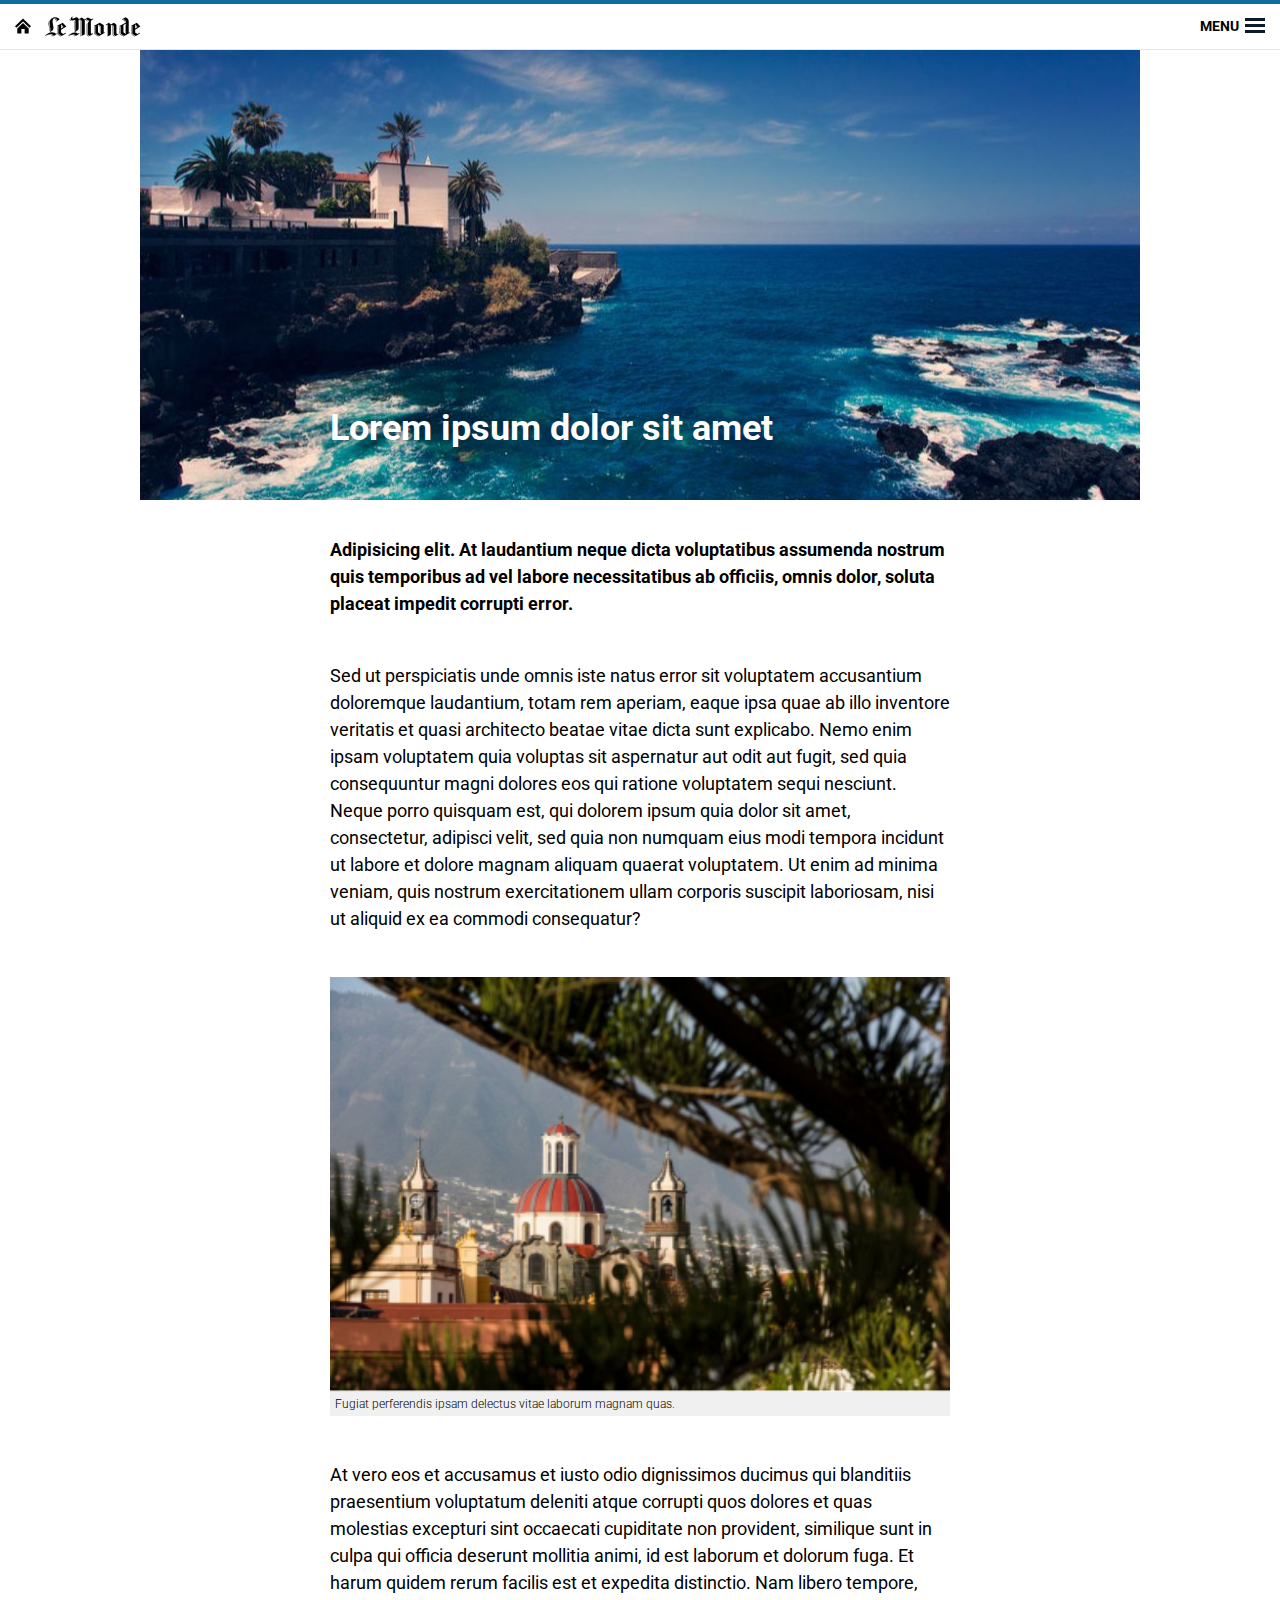
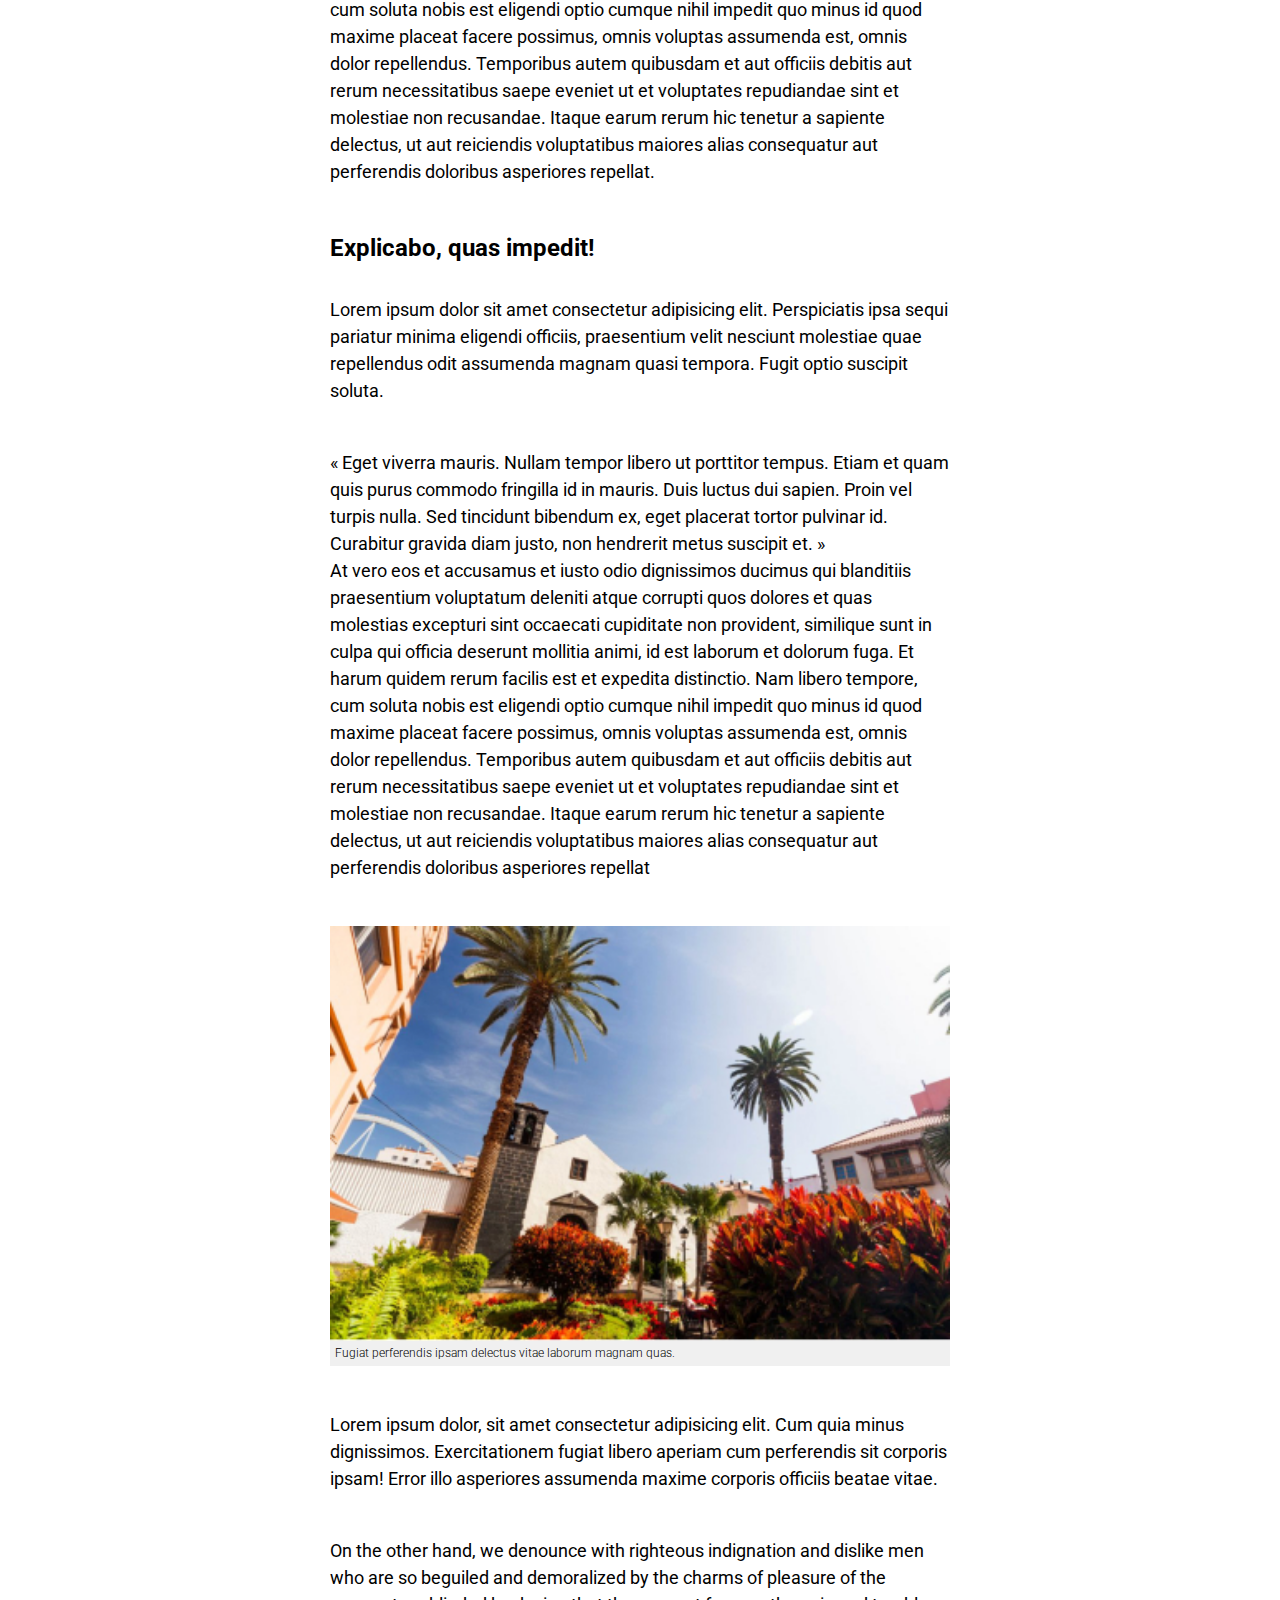
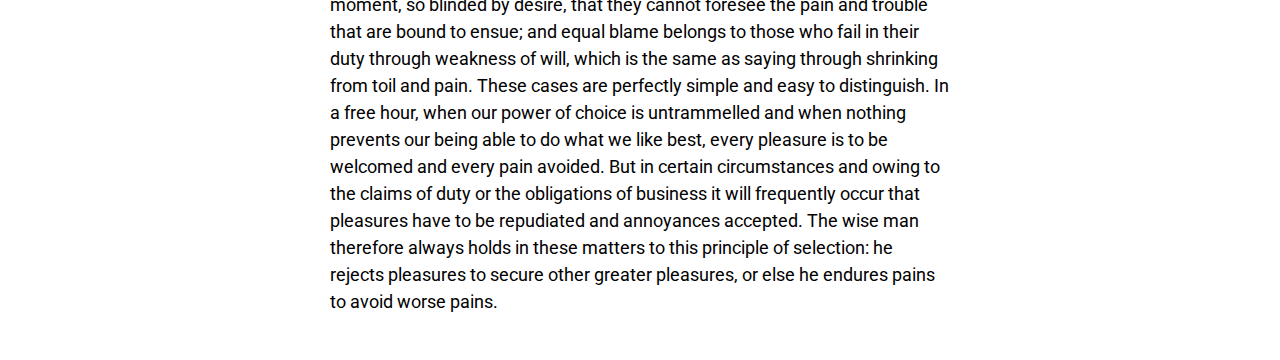
<file: v1/index.html>
<!DOCTYPE html>
<html lang="fr">
<head>
    <meta charset="UTF-8">
    <meta http-equiv="X-UA-Compatible" content="IE=edge">
    <meta name="viewport" content="width=device-width, initial-scale=1.0">
    <link rel="stylesheet" href="https://meyerweb.com/eric/tools/css/reset/reset.css">
    <link rel="stylesheet" href="styles/style.css">
    <title>Le Monde</title>
</head>
<body>
    <header class="main-header">
        <!-- Lien de retour vers le site lemonde donc a -->
        <a href="https://lemonde.fr/" class="header-home">
            <!-- En image pour avoir l'alt, le picto maison qui est plus de la décoration que du contenu est en css -->
            <img src="assets/lemonde.svg" alt="Le Monde">
        </a>
        <!-- Action qui reste sur la page = bouton -->
        <button class="menu-btn">
            Menu <span class="menu-icon"></span>
        </button>
        <nav class="main-menu">
            <!-- On peut mettre ou non le UL dans le nav, les deux sont justifiable -->
            <ul>
                <!-- Les texte sont formatés de manière normal, c'est dans le CSS qu'on les capitalizent -->
                <li><a href="#">Lorem ipsum</a></li>
                <li><a href="#">Pellentesque</a></li>
                <li><a href="#">Parturient</a></li>
                <li><a href="#">Paculis quis non ex</a></li>
            </ul>
        </nav>
    </header>
    <main>
        <figure id="accroche">
            <img src="assets/image-accroche-2.jpg">
        </figure>
        <div>
            <section>
                <h1>Lorem ipsum dolor sit amet</h1>
                <article>
                    <p class="marge">
                        <strong>
                            Adipisicing elit. At laudantium neque dicta voluptatibus assumenda nostrum quis temporibus ad vel labore
                            necessitatibus ab officiis, omnis dolor, soluta placeat impedit corrupti error.
                        </strong>
                    </p>
                    <p class="marge">
                        Sed ut perspiciatis unde omnis iste natus error sit voluptatem accusantium doloremque laudantium,
                        totam rem aperiam, eaque ipsa quae ab illo inventore veritatis et quasi architecto beatae vitae dicta sunt explicabo.
                        Nemo enim ipsam voluptatem quia voluptas sit aspernatur aut odit aut fugit,
                        sed quia consequuntur magni dolores eos qui ratione voluptatem sequi nesciunt. Neque porro quisquam est,
                        qui dolorem ipsum quia dolor sit amet, consectetur,
                        adipisci velit, sed quia non numquam eius modi tempora incidunt ut labore et dolore magnam aliquam quaerat voluptatem.
                        Ut enim ad minima veniam, quis nostrum exercitationem ullam corporis suscipit laboriosam,
                        nisi ut aliquid ex ea commodi consequatur?
                    </p>
                    <figure class="marge">
                        <img src="assets/image-corps-1.jpg">
                        <figcaption>Fugiat perferendis ipsam delectus vitae laborum magnam quas.</figcaption>
                    </figure>
                    <p class="marge">
                        At vero eos et accusamus et iusto odio dignissimos ducimus qui blanditiis praesentium voluptatum
                        deleniti atque corrupti quos dolores et quas molestias excepturi sint occaecati cupiditate non provident,
                        similique sunt in culpa qui officia deserunt mollitia animi, id est laborum et dolorum fuga.
                        Et harum quidem rerum facilis est et expedita distinctio. Nam libero tempore,
                        cum soluta nobis est eligendi optio cumque nihil impedit quo minus id quod maxime placeat facere possimus,
                        omnis voluptas assumenda est, omnis dolor repellendus.
                        Temporibus autem quibusdam et aut officiis debitis aut rerum necessitatibus saepe eveniet ut
                        et voluptates repudiandae sint et molestiae non recusandae. Itaque earum rerum hic tenetur a sapiente delectus,
                        ut aut reiciendis voluptatibus maiores alias consequatur aut perferendis doloribus asperiores repellat.
                    </p>
                </article>
            </section>
            <section>
                <h2>Explicabo, quas impedit!</h2>
                <article>
                    <p class="marge">
                        Lorem ipsum dolor sit amet consectetur adipisicing elit. Perspiciatis ipsa sequi pariatur minima eligendi officiis,
                        praesentium velit nesciunt molestiae quae repellendus odit assumenda magnam quasi tempora.
                        Fugit optio suscipit soluta.
                    </p>
                    <blockquote>
                        «&nbsp;Eget viverra mauris. Nullam tempor libero ut porttitor tempus. Etiam et quam quis purus commodo fringilla id in
                        mauris. Duis luctus dui sapien. Proin vel turpis nulla. Sed tincidunt bibendum ex, eget placerat tortor pulvinar id.
                        Curabitur gravida diam justo, non hendrerit metus suscipit et.&nbsp;»
                    </blockquote>
                    <p class="marge">
                        At vero eos et accusamus et iusto odio dignissimos ducimus qui blanditiis praesentium
                        voluptatum deleniti atque corrupti quos dolores et quas molestias excepturi sint occaecati cupiditate non provident,
                        similique sunt in culpa qui officia deserunt mollitia animi, id est laborum et dolorum fuga.
                        Et harum quidem rerum facilis est et expedita distinctio.
                        Nam libero tempore,
                        cum soluta nobis est eligendi optio cumque nihil impedit quo minus id quod maxime placeat facere possimus,
                        omnis voluptas assumenda est, omnis dolor repellendus.
                        Temporibus autem quibusdam et aut officiis debitis aut rerum necessitatibus saepe eveniet ut et voluptates repudiandae
                        sint et molestiae non recusandae. Itaque earum rerum hic tenetur a sapiente delectus,
                        ut aut reiciendis voluptatibus maiores alias consequatur aut perferendis doloribus asperiores repellat
                    </p>
                    <figure class="marge">
                        <img src="assets/image-corps-2.jpg">
                        <figcaption>Fugiat perferendis ipsam delectus vitae laborum magnam quas.</figcaption>
                    </figure>
                    <p class="marge">
                        Lorem ipsum dolor, sit amet consectetur adipisicing elit. Cum quia minus dignissimos.
                        Exercitationem fugiat libero aperiam cum perferendis sit corporis ipsam!
                        Error illo asperiores assumenda maxime corporis officiis beatae vitae.
                    </p>
                    <p class="marge">
                        On the other hand, we denounce with righteous indignation and dislike men who are so beguiled and demoralized
                        by the charms of pleasure of the moment, so blinded by desire,
                        that they cannot foresee the pain and trouble that are bound to ensue;
                        and equal blame belongs to those who fail in their duty through weakness of will, which is the same
                        as saying through shrinking from toil and pain. These cases are perfectly simple and easy to distinguish.
                        In a free hour, when our power of choice is untrammelled and when nothing prevents our being able to do what we like best,
                        every pleasure is to be welcomed and every pain avoided.
                        But in certain circumstances and owing to the claims of duty or the obligations of
                        business it will frequently occur that pleasures have to be repudiated and annoyances accepted.
                        The wise man therefore always holds in these matters to this principle of selection:
                        he rejects pleasures to secure other greater pleasures, or else he endures pains to avoid worse pains.
                    </p>
                </article>
            </section>
        </div>
    </main>
<script src="scripts/main.js"></script>
</body>
</html>
</file>
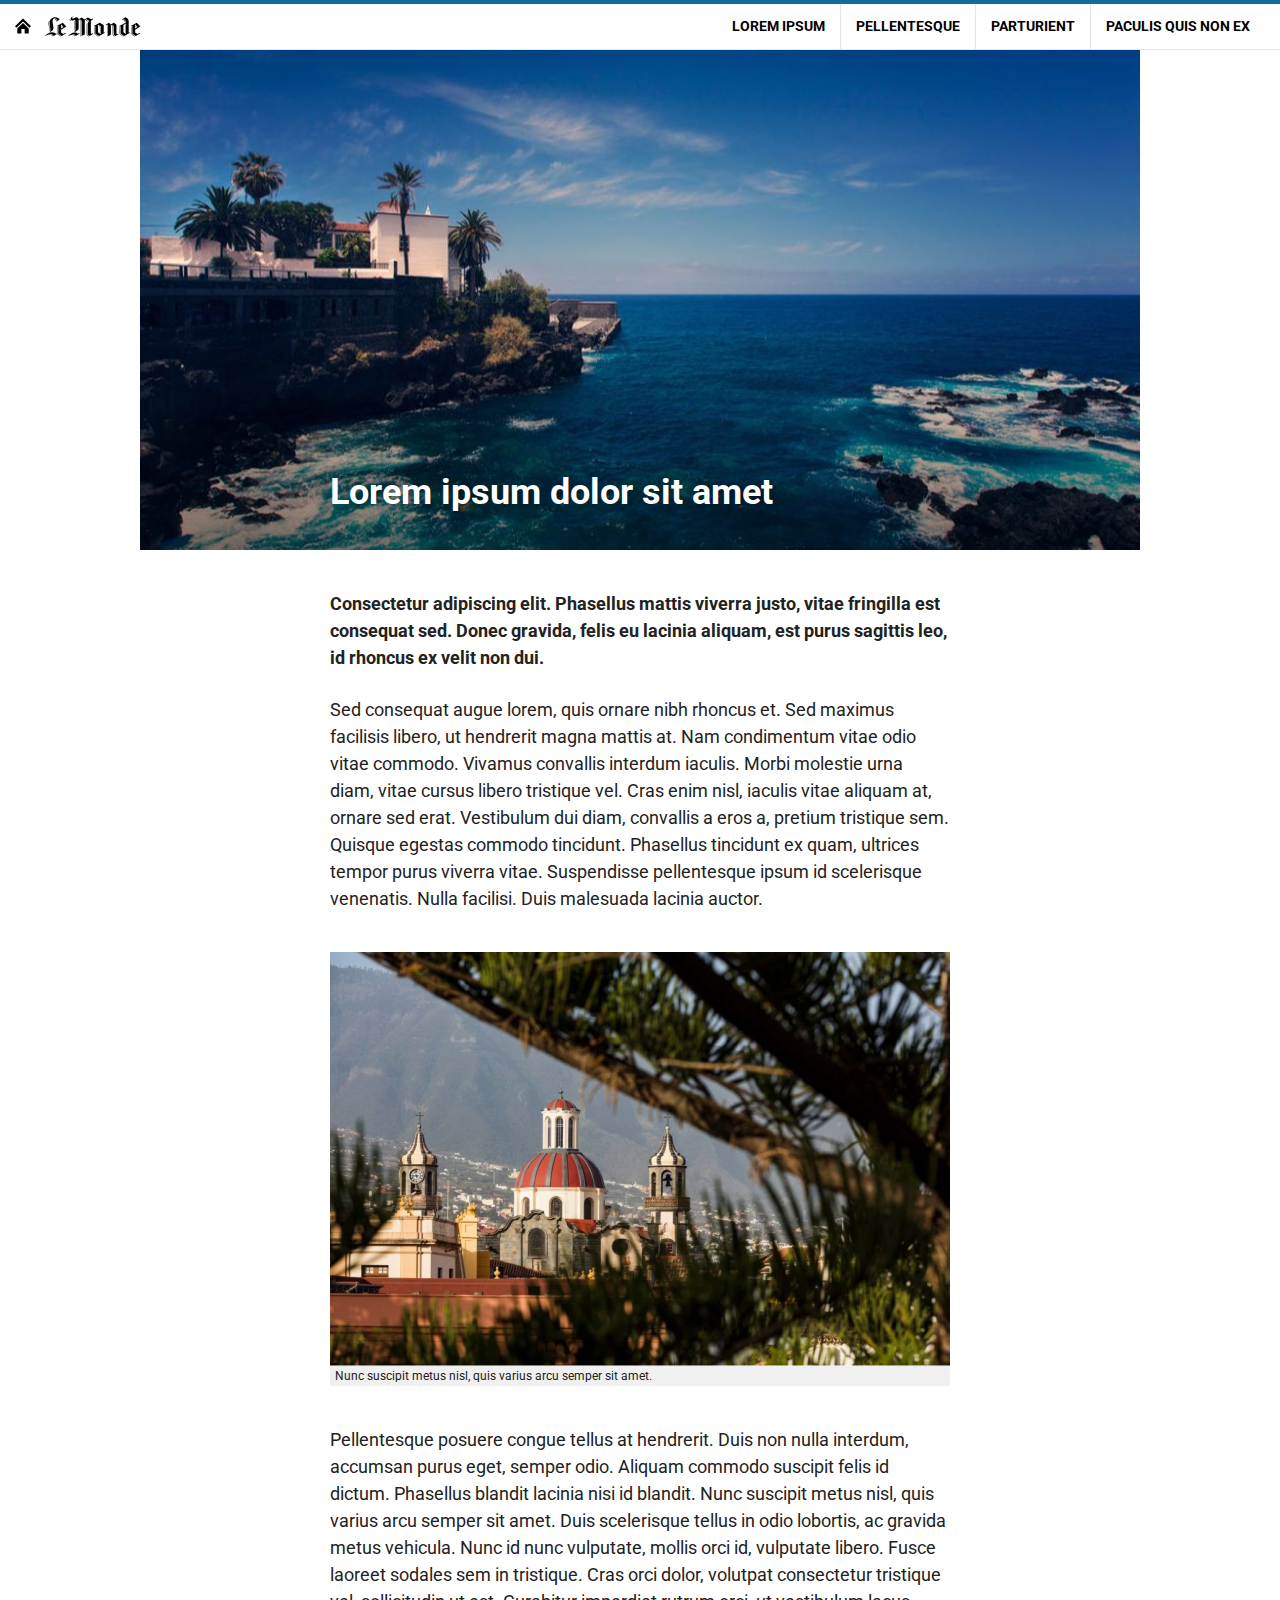
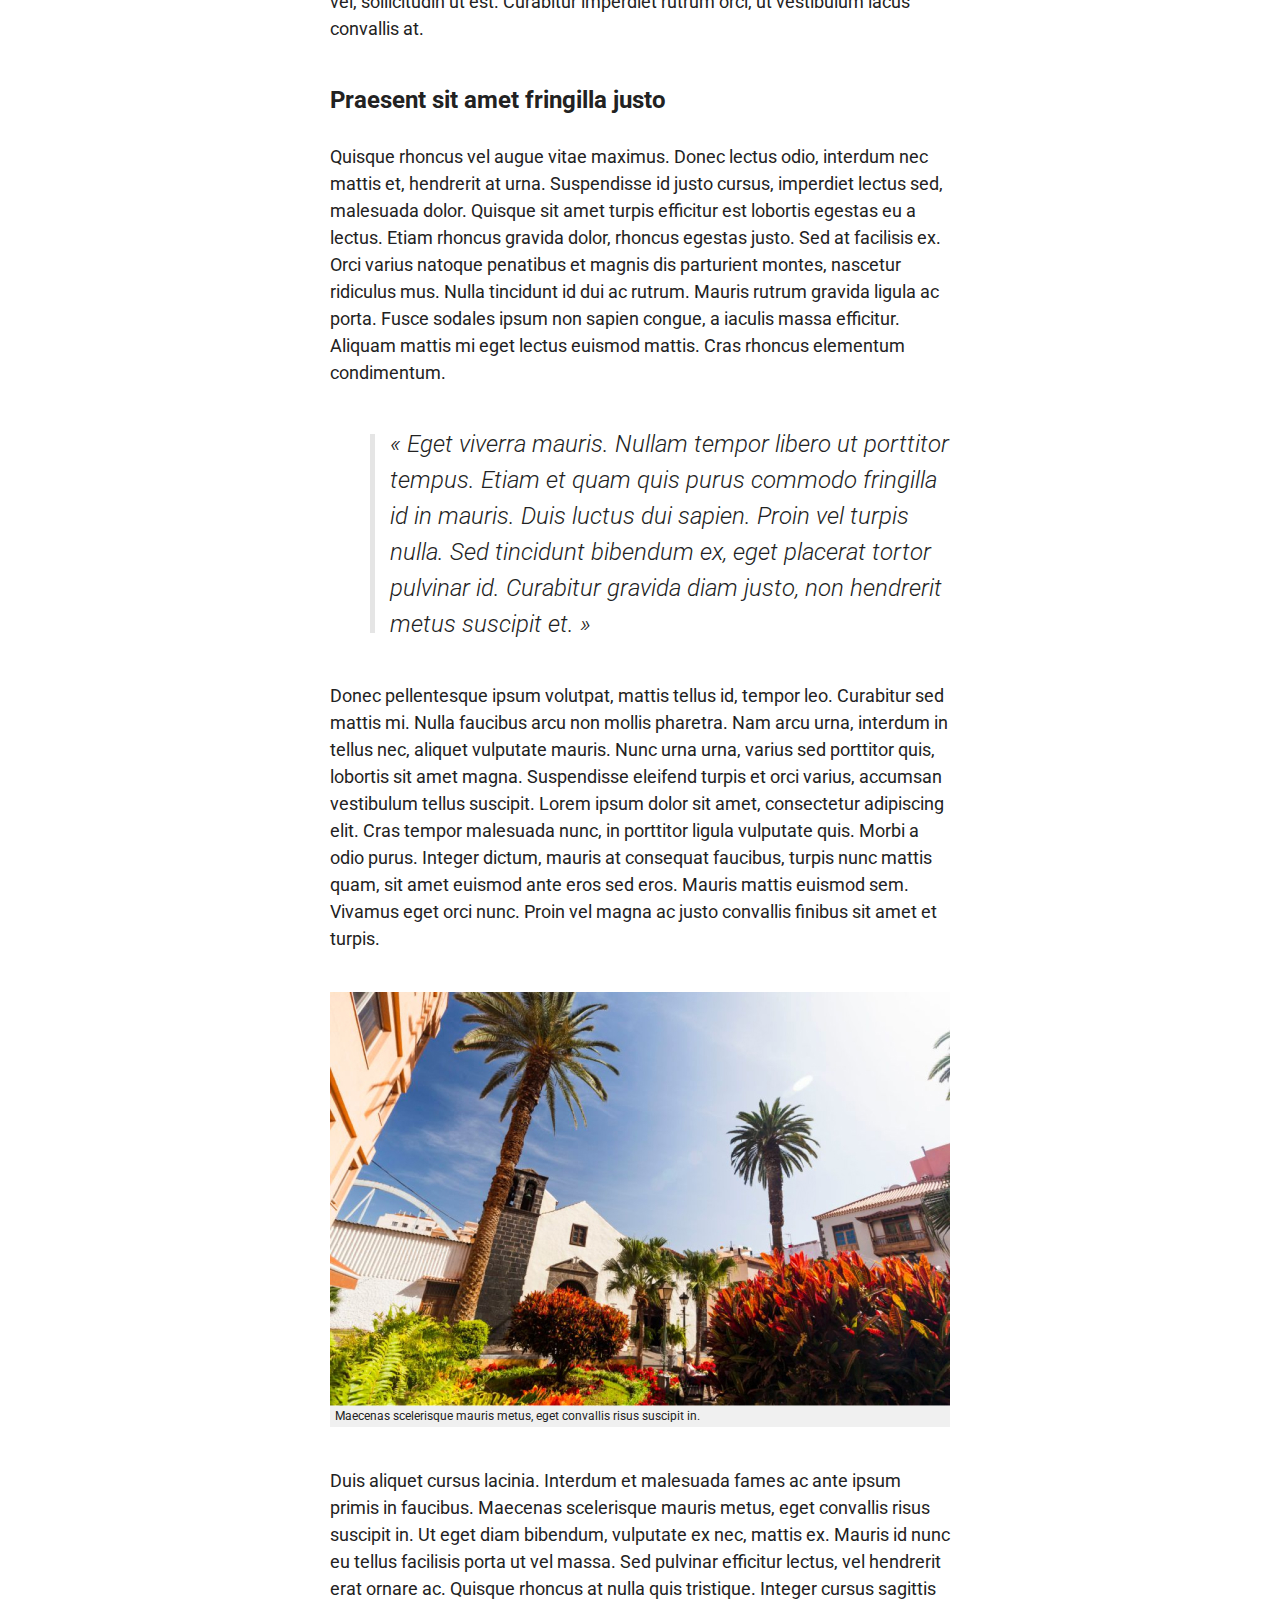
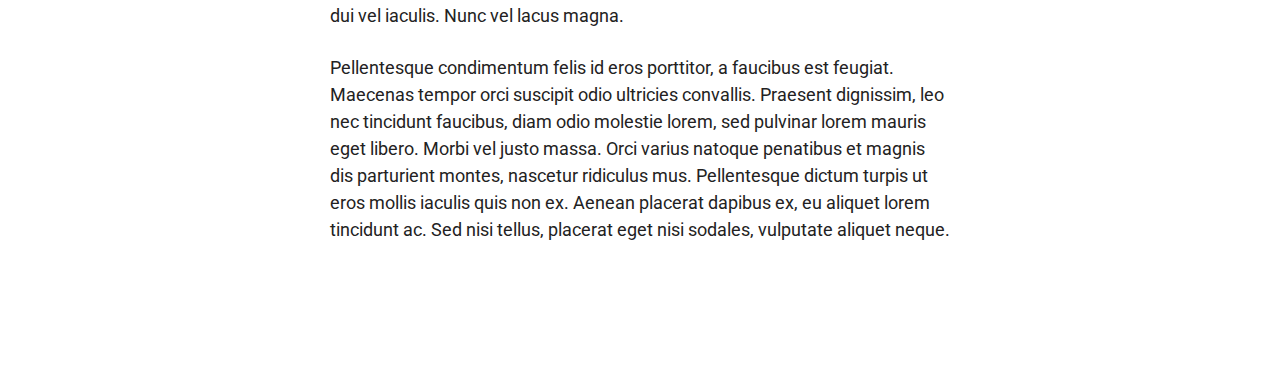
<file: v2_end/index.html>
<!DOCTYPE html>
<html lang="fr">
<head>
  <meta charset="UTF-8">
  <meta http-equiv="X-UA-Compatible" content="IE=edge">
  <meta name="viewport" content="width=device-width, initial-scale=1.0">
  <title>Lorem ipsum dolor sit amet</title>
  <link rel="preconnect" href="https://fonts.googleapis.com">
  <link rel="preconnect" href="https://fonts.gstatic.com" crossorigin>
  <link href="https://fonts.googleapis.com/css2?family=Roboto:ital,wght@0,400;0,700;1,300&display=swap" rel="stylesheet">
  <link rel="stylesheet" href="styles/main.css">
  <link rel="icon" type="image/png" sizes="16x16" href="images/log.png">
</head>
<body>
  <header class="main-header">
    <a href="https://lemonde.fr/" class="header-home">
      <!-- En image pour avoir l'alt mais le picto maison qui est plus de la décoration que du contenu est en css -->
      <img src="images/lemonde.svg" alt="Le Monde">
    </a>
    <!-- Action qui reste sur la page = bouton -->
    <button class="menu-btn">
      Menu <span class="menu-icon"></span>
    </button>
    <nav class="main-menu">
      <ul>
        <li><a href="#">Lorem ipsum</a></li>
        <li><a href="#">Pellentesque</a></li>
        <li><a href="#">Parturient</a></li>
        <li><a href="#">Paculis quis non ex</a></li>
      </ul>
    </nav>
  </header>

  <article>

    <!-- Les deux section de l'article qui ont des largeurs différentes, 1000px -->
    <section class="article-title">
      <h1>
        Lorem ipsum<span class="line-break-m"></span> dolor sit amet
      </h1>
      <picture>
        <!-- L'element picture permet de changer le format de l'image selon la largeur -->
        <source srcset="images/image-accroche-large.jpg" media="(min-width: 620px)">
        <source srcset="images/image-accroche-mobile.jpg 375w, images/image-accroche-mobile@2x.jpg 750w">
        <img src="images/image-accroche-large.jpg" alt="" /><!-- On donne l'image desktop pour les navigateurs qui ne comprennent pas picture a.k.a. IE -->
      </picture>
    </section>

    <!-- Les deux section de l'article qui ont des largeurs différentes, 620px -->
    <section class="article-content">
      <!-- On structure le contenu avec des éléments de base pour rester le plus minimaliste possible p, figure, blockquote -->
      <p>
        <strong>Consectetur adipiscing elit. Phasellus mattis viverra justo, vitae fringilla est consequat sed. Donec gravida, felis eu
        lacinia aliquam, est purus sagittis leo, id rhoncus ex velit non dui.</strong>
      </p>
      <p>
        Sed consequat augue lorem, quis ornare nibh rhoncus et. Sed maximus facilisis libero, ut hendrerit magna mattis at. Nam
        condimentum vitae odio vitae commodo. Vivamus convallis interdum iaculis. Morbi molestie urna diam, vitae cursus libero
        tristique vel. Cras enim nisl, iaculis vitae aliquam at, ornare sed erat. Vestibulum dui diam, convallis a eros a,
        pretium tristique sem. Quisque egestas commodo tincidunt. Phasellus tincidunt ex quam, ultrices tempor purus viverra
        vitae. Suspendisse pellentesque ipsum id scelerisque venenatis. Nulla facilisi. Duis malesuada lacinia auctor.
      </p>
      <figure>
        <!-- Ici des images qui ne change pas de format, donc srcset pour les formats different suffit -->
        <img src="images/image-corps-1-large.jpg"
          srcset="images/image-corps-1-mobile.jpg 375w,
                  images/image-corps-1-large.jpg 620w"
          alt="">
        <figcaption>Nunc suscipit metus nisl, quis varius arcu semper sit amet.</figcaption>
      </figure>
      <p>
        Pellentesque posuere congue tellus at hendrerit. Duis non nulla interdum, accumsan purus eget, semper odio. Aliquam
        commodo suscipit felis id dictum. Phasellus blandit lacinia nisi id blandit. Nunc suscipit metus nisl, quis varius arcu
        semper sit amet. Duis scelerisque tellus in odio lobortis, ac gravida metus vehicula. Nunc id nunc vulputate, mollis
        orci id, vulputate libero. Fusce laoreet sodales sem in tristique. Cras orci dolor, volutpat consectetur tristique vel,
        sollicitudin ut est. Curabitur imperdiet rutrum orci, ut vestibulum lacus convallis at.
      </p>
      <h2>
        Praesent sit amet fringilla justo
      </h2>
      <p>
        Quisque rhoncus vel augue vitae maximus. Donec lectus odio, interdum nec mattis et, hendrerit at urna. Suspendisse id
        justo cursus, imperdiet lectus sed, malesuada dolor. Quisque sit amet turpis efficitur est lobortis egestas eu a lectus.
        Etiam rhoncus gravida dolor, rhoncus egestas justo. Sed at facilisis ex. Orci varius natoque penatibus et magnis dis
        parturient montes, nascetur ridiculus mus. Nulla tincidunt id dui ac rutrum. Mauris rutrum gravida ligula ac porta.
        Fusce sodales ipsum non sapien congue, a iaculis massa efficitur. Aliquam mattis mi eget lectus euismod mattis. Cras
        rhoncus elementum condimentum.
      </p>
      <blockquote>
        «&nbsp;Eget viverra mauris. Nullam tempor libero ut porttitor tempus. Etiam et quam quis purus commodo fringilla id in
        mauris. Duis luctus dui sapien. Proin vel turpis nulla. Sed tincidunt bibendum ex, eget placerat tortor pulvinar id.
        Curabitur gravida diam justo, non hendrerit metus suscipit et.&nbsp;»
      </blockquote>
      <p>
        Donec pellentesque ipsum volutpat, mattis tellus id, tempor leo. Curabitur sed mattis mi. Nulla faucibus arcu non mollis
        pharetra. Nam arcu urna, interdum in tellus nec, aliquet vulputate mauris. Nunc urna urna, varius sed porttitor quis,
        lobortis sit amet magna. Suspendisse eleifend turpis et orci varius, accumsan vestibulum tellus suscipit. Lorem ipsum
        dolor sit amet, consectetur adipiscing elit. Cras tempor malesuada nunc, in porttitor ligula vulputate quis. Morbi a
        odio purus. Integer dictum, mauris at consequat faucibus, turpis nunc mattis quam, sit amet euismod ante eros sed eros.
        Mauris mattis euismod sem. Vivamus eget orci nunc. Proin vel magna ac justo convallis finibus sit amet et turpis.
      </p>
      <figure>
        <img src="images/image-corps-2-large.jpg"
          srcset="images/image-corps-2-mobile.jpg 375w,
                  images/image-corps-2-large.jpg 620w" alt="">
        <figcaption>Maecenas scelerisque mauris metus, eget convallis risus suscipit in.</figcaption>
      </figure>
      <p>
        Duis aliquet cursus lacinia. Interdum et malesuada fames ac ante ipsum primis in faucibus. Maecenas scelerisque mauris
        metus, eget convallis risus suscipit in. Ut eget diam bibendum, vulputate ex nec, mattis ex. Mauris id nunc eu tellus
        facilisis porta ut vel massa. Sed pulvinar efficitur lectus, vel hendrerit erat ornare ac. Quisque rhoncus at nulla quis
        tristique. Integer cursus sagittis dui vel iaculis. Nunc vel lacus magna.
      </p>
      <p>
        Pellentesque condimentum felis id eros porttitor, a faucibus est feugiat. Maecenas tempor orci suscipit odio ultricies
        convallis. Praesent dignissim, leo nec tincidunt faucibus, diam odio molestie lorem, sed pulvinar lorem mauris eget
        libero. Morbi vel justo massa. Orci varius natoque penatibus et magnis dis parturient montes, nascetur ridiculus mus.
        Pellentesque dictum turpis ut eros mollis iaculis quis non ex. Aenean placerat dapibus ex, eu aliquet lorem tincidunt
        ac. Sed nisi tellus, placerat eget nisi sodales, vulputate aliquet neque.
      </p>
    </section>
  </article>

  <script src="scripts/main.js"></script>
</body>
</html>
</file>
<file: v2_end/styles/main.css>
/* Style de base */
*, *::before, *::after{
  /* on change le comportement du box sizing en gardant la possibilité de le remettre sur des elements */
  box-sizing: inherit;
}

html{
  /* quelques fix courant */
  font-size: 100%;
  -webkit-text-size-adjust: 100%;
  box-sizing: border-box;
  /* Smooth Scrolling Effect */
  scroll-behavior: smooth;
}

body{
  margin: 0;
  /* les styles de typo de base du site directement sur le body */
  font-family: 'Roboto', Arial, Helvetica, sans-serif;
  font-size: 1em; /* de base 16px */
  line-height: 1.5;
  color: #222;

  overflow-x: hidden;
}

a{
  /* les liens prennent la couleur du parent */
  color: inherit;
}

figure{
  margin: 0;
}

picture img, figure img{
  display: block; /* pour eviter l'espace étrange sous les images dû aux line-height de inline-block */
} 

img{
  /* image responsive par défaut */
  max-width: 100%;
  height: auto;
}

button{
  /* reset des boutons */
  cursor: pointer; /* La main en curseur semble plus intuitif */
  padding: 0;
  outline: 0;
  border: none;
  background: transparent;
  font: inherit;
}


/* Header Menu */

.main-header{
  display: flex;
  justify-content: space-between;
  align-items: center;

  position: fixed;
  top: 0; left: 0;
  width: 100%; height: 50px;
  z-index: 1;

  border-top: #106C9B solid 4px;
  border-bottom: #E5E5E5 solid 1px;
  background-color: #fff;
}

.main-header a{
  display: block;
  text-decoration: none;
}

.header-home{
  padding: 12px 12px 12px 45px;
  background: url(../images/home.svg) 15px 14px no-repeat;
}

.header-home img{
  display: block;
}

.menu-btn,
.main-menu a{
  position: relative;
  padding: 17px 15px;
  font-size: 14px; /* en px car ne change jamais */
  line-height: 11px;
  font-weight: 700;
  text-transform: uppercase;
  z-index: 1; /* donne un context a l'enfant pour que -1 reste visible */
  transition: all 0.5s cubic-bezier(0.25, 1, 0.5, 1);
}

.menu-btn{
  padding-right: 41px;
}

.menu-btn::before{
  /* Hover avec un before */
  content: " ";
  position: absolute;
  top: 0; left: 0;
  right: 0; bottom: -1px;
  background-color: #106C9B;
  transform: translateX(100vw); /* pour arriver en même temps que le menu */
  z-index: -1; /* passe en dessous du texte */
  transition: all 0.5s cubic-bezier(0.25, 1, 0.5, 1);
}

.main-menu-open .menu-btn{
  color: #fff;
}

.main-menu-open .menu-btn::before{
  transform: translateX(0%);
}

.main-menu-open .menu-icon,
.main-menu-open .menu-icon::before,
.main-menu-open .menu-icon::after{
  background-color: #fff;
}

.main-menu-open .menu-btn .menu-icon{
  background-color: transparent;
}
.main-menu-open .menu-btn .menu-icon::before{
  transform: rotate(-45deg);
}
.main-menu-open .menu-btn .menu-icon::after{
  transform: rotate(45deg);
}

.menu-icon, .menu-icon::before, .menu-icon::after{
  content: " ";
  display: block;
  position: absolute;
  top: 0; right: 0;
  height: 3px; width: 20px;
  background-color: #0D1A27;
  transform-origin: center;
  transition: all 0.5s cubic-bezier(0.25, 1, 0.5, 1);
}

.menu-icon{
  top: 20px;
  right: 15px;
}

.menu-icon::before{
  transform: translateY(-6px);
}

.menu-icon::after{
  transform: translateY(6px);
}

.main-menu{
  position: fixed;
  top: 50px; bottom: 0;
  left: 45px; right: 0;
  color: #fff;
  background-color: #106C9B;
  text-align: center;
  /* overflow: hidden; */
  transform: translateX(100vw);
  transition: transform 0.5s cubic-bezier(0.25, 1, 0.5, 1);
}

.main-menu ul{
  margin: 0;
  padding: 0;
  list-style: none;
}

.main-menu li{
  border-bottom: 1px solid rgba(255, 255, 255, .2);
}

.main-menu li:last-child{
  border: none;
}

.main-menu a:hover{
  color: #106C9B;
  background-color: #fff;
}

.main-menu-open .main-menu{
  transform: translateX(0%);
}

.main-menu-open article{
  opacity: .25;
}


  /* Text Content */
article{
  /* Décalage du contenu pour le header */
  padding-top: 50px;
  transition: opacity 0.5s cubic-bezier(0.25, 1, 0.5, 1);
}

.article-title{
  position: relative;
  max-width: 1000px;
  margin: 0 auto;
}

.article-title::before{
  content: " ";
  position: absolute;
  top: 50%; left: 0;
  bottom: 0; right: 0;
  background: linear-gradient(180deg, rgba(0, 0, 0, 0) 0%, rgba(0, 0, 0, 0.5) 100%);
}

.article-content, h1 { /* on veut aligner le h1 a l'article alors autant le mettre le même style */
  max-width: 660px; /* 20 + 620 + 20 */
  margin: 0 auto;
  padding-left: 20px;
  padding-right: 20px;
}

.article-content{
  margin-bottom: 75px;
}

h1{
  position: absolute;
  left: 0; right: 0;
  bottom: 0;
  padding-bottom: 20px;
  font-size: 1.875em;
  font-weight: 700;
  line-height: 100%;
  color: #fff;
  text-shadow: 0px 0px 16px rgba(0, 0, 0, 0.25);
}

h2{
  font-size: 1.375em;
}

h2, p, figure, blockquote{
  margin-top: 1.563rem;
  margin-bottom: 1.563rem;
}

figure{
  margin-left: -20px;
  margin-right: -20px;
}

figcaption{
  padding: 0 5px;
  font-size: 0.750em;
  line-height: 1.7;
  background-color: #f0f0f0;
}

blockquote{
  position: relative;
  margin-left: 15px;
  margin-right: 0;
  padding-left: 11px;
  font-size: 1.125em;
  font-weight: 300;
  font-style: italic;
}

blockquote::before{
  /* La barre en before pour prendre un compte l'alignement avec le texte */
  content: " ";
  left: 0;
  top: .3em; bottom: .4em; /* en em le décalage fonction peu importe la taille du texte */
  width: 3px;
  position: absolute;
  background-color: #E5E5E5;
}

.line-break-m{
  display: block;
}

/*
 * J'ai construit le reste du css pour avoir le moins de choses possible a changer en responsive
 * il reste les tailles des textes, les marges, la barre du blockquote et surtout le menu
 */

@media screen and (min-width: 620px) {
  figure{
    margin-left: 0;
    margin-right: 0;
  }

  .line-break-m{
    display: inline;
  }
}

@media screen and (min-width: 768px) {
  body{
    font-size: 1.125em;
  }

  h1{
    font-size: 2em;
  }

  figcaption{
    font-size: 0.667em;
  }

  blockquote, h2{
    font-size: 1.333em;
  }

  .article-title{
    margin-bottom: 2.5rem;
  }

  h1{
    padding-bottom: 2.5rem;
  }

  h2{
    margin-top: 2.5rem;
  }

  figure, blockquote{
    margin-top: 2.5rem;
    margin-bottom: 2.5rem;
  }

  blockquote{
    margin-left: 2.5rem;
    padding-left: 20px;
  }

  blockquote::before{
    width: 5px;
  }

  .article-content{
    margin-bottom: 135px;
  }

    /* Navigation barre */
  .main-menu-open article{
    opacity: 1;
  }

  .menu-btn{
    display: none;
  }

  .main-menu{
    position: relative;
    transform: none;
    top: 0; left: 0;
    padding-left: 15px;
    padding-right: 15px;
    background-color: transparent;
  }

  .main-menu a{
    color: #000;
  }

  .main-menu a:hover{
    color: #fff;
    background-color: #106C9B;
  }

  .main-menu li{
    border-bottom: none;
    border-right: 1px solid #E5E5E5;
  }

  .main-menu ul{
    display: flex;
  }
}
</file>
<file: v1/styles/style.css>
/* Font */
@import url('https://fonts.googleapis.com/css2?family=Roboto:ital,wght@0,300;0,400;0,700;1,300&display=swap');

    /* Reset */
* {
    box-sizing: border-box; 
    outline: none;
    margin: 0;
    padding: 0;
}
a {
    text-decoration: none;
    color: unset;
}
    /* reset des boutons */
button{
    cursor: pointer;
    padding: 0;
    outline: 0;
    border: none;
    background: transparent;
    font: inherit;
  }

    /* Smooth Scrolling Effect */
html {
    scroll-behavior: smooth;
}
    /* Font set */
body {
    font-family: Roboto;
    font-size: 18px;
    font-weight: 400;
    line-height: 27px;
}
h1 {
    font-style: normal;
    font-weight: bold;
    font-size: 36px;
    line-height: 100%;
    text-shadow: 0px 0px 16px rgba(0, 0, 0, 0.25);
    color: white;
    position: relative;
    bottom: 90px;
}
h2 {
    font-style: normal;
    font-weight: bold;
    font-size: 24px;
    line-height: 150%;
    margin-bottom: 30px;
}
strong {
    font-size: 18px;
    font-weight: 700;
    line-height: 27px;
}

    /* Espacement */
.marge {
    margin-bottom: 45px;
}

picture img, figure img{
    display: block; /* pour eviter l'espace étrange sous les images dû aux line-height de inline-block */
  }


.rectangle {
    height: 4px;
    background-color: #106C9B;
    border: none;
}

    /* Navbar */
.main-header{
    display: flex;
    justify-content: space-between;
    align-items: center;
  
    position: fixed;
    top: 0; left: 0;
    width: 100%; height: 50px;
    z-index: 1;
  
    border-top: #106C9B solid 4px;
    border-bottom: #E5E5E5 solid 1px;
    background-color: #fff;
}
.main-header a{
    display: block;
    text-decoration: none;
}
.header-home{
    padding: 12px 12px 12px 45px;
    background: url(../assets/home.svg) 15px 14px no-repeat;
}
.header-home img{
    display: block;
}
.menu-btn,
.main-menu a{
    position: relative;
    padding: 17px 15px;
    font-size: 14px; /* en px car ne change jamais */
    line-height: 11px;
    font-weight: 700;
    text-transform: uppercase;
     z-index: 1;  /* donne un context a l'enfant pour que -1 reste visible */ 
    transition: all 0.5s cubic-bezier(0.25, 1, 0.5, 1);
}

.menu-btn{
    padding-right: 41px;
}
.menu-btn::before{
    /* Hover avec un before pour se compliquer la vie */
    content: " ";
    position: absolute;
    top: 0; left: 0;
    right: 0; bottom: -1px;
    background-color: #106C9B;
    transform: translateX(100vw); /* pour arriver en même temps que le menu */
    z-index: -1; /* passe en dessous du texte */
    transition: all 0.5s cubic-bezier(0.25, 1, 0.5, 1);
}
.main-menu-open .menu-btn{
    color: #fff;
}  
.main-menu-open .menu-btn::before{
    transform: translateX(0%);
}
.main-menu-open .menu-icon,
.main-menu-open .menu-icon::before,
.main-menu-open .menu-icon::after {
    background-color: #fff;
}
.main-menu-open .menu-btn .menu-icon{
    background-color: transparent;
}
.main-menu-open .menu-btn .menu-icon::before{
    transform: rotate(-45deg);
}
.main-menu-open .menu-btn .menu-icon::after{
    transform: rotate(45deg);
}
.menu-icon,
.menu-icon::before,
.menu-icon::after{
    content: " ";
    display: block;
    position: absolute;
    top: 0; right: 0;
    height: 3px; width: 20px;
    background-color: #0D1A27;
    transform-origin: center;
    transition: all 0.5s cubic-bezier(0.25, 1, 0.5, 1);
}
.menu-icon{
    top: 20px;
    right: 15px;
}
.menu-icon::before{
    transform: translateY(-6px);
}
.menu-icon::after{
    transform: translateY(6px);
}
.main-menu{
    position: fixed;
    top: 50px; bottom: 0;
    left: 45px; right: 0;
    color: #fff;
    background-color: #106C9B;
    text-align: center;
    /* overflow: hidden; */
    transform: translateX(100vw);
    transition: transform 0.5s cubic-bezier(0.25, 1, 0.5, 1);
}
.main-menu ul{
    margin: 0;
    padding: 0;
    list-style: none;
} 
.main-menu li{
    border-bottom: 1px solid rgba(255, 255, 255, .2);
}
.main-menu li:last-child{
    border: none;
}
.main-menu a:hover{
    color: #106C9B;
    background-color: #fff;
}
.main-menu-open .main-menu{
    transform: translateX(0%);
} 
.main-menu-open article{
    opacity: .25;
}

    /* Accroche (Image) */
#accroche > img {
    display: block;
    max-width: 100%;
    height: auto;
    margin: auto;
}

    /* Partie text */
main div {
    width: 620px;
    margin: auto;
}

article > figure > img {
    width: 100%;
    height: auto;
}
figcaption {
    padding: 5px;
    background: #F0F0F0;
    font-style: normal;
    font-weight: 300;
    font-size: 12px;
    line-height: 120%;
}


    /*  Responsive à partir du format tablette */
@media screen and (max-width:950px) {

    /*.navbar*/
    .main-menu-open article{
        opacity: 1; /* fix menu ouvert mobile puis desktop */
    }
    
    .menu-btn{
        display: none;
    }

    .main-menu{
        position: relative;
        transform: none;
        top: 0; left: 0;
        padding-left: 15px;
        padding-right: 15px;
        background-color: transparent;
 
    }

    .main-menu a{
        color: #000;
    }

    .main-menu a:hover{
        color: #fff;
        background-color: #106C9B;
    }

    .main-menu li{
        border-bottom: none;
        border-right: 1px solid #E5E5E5;
    }

    .main-menu ul{
        display: flex;
    }

    /* Partie text */
    main > div {
        padding-left: 20px;
        padding-right: 20px;
        width: auto;
    }
    h1 {
        width: 50vw;
    }
    .marge {
        margin-bottom: 25px;
    }
}

    /* Responsive format téléphone */
@media screen and (min-width: 620px) {
    figure{
        margin-left: 0;
        margin-right: 0;
    }
    
    .line-break-m{
        display: inline;
    }
}

    /* Bonus - Animations 
    @keyframes slide-left {
        from {
          opacity: 0;
          transform: translateX(50px);
        }
        
        to {
          opacity: 1;
          transform: translateX(0);
        }
        
      }
    .show-nav .fermer {
        background-color: #106C9B;
        color: #FFFFFF;
        transition: all 1s linear 0s;
        animation-name: slide-left;
        animation-duration: 1.5s;
        animation-timing-function: ease-out;
    }

    .show-nav .first {      
        transition: all 1s ease-out;
    } 
    .show-nav .second {      
        transition: all 1.1s ease-out;
    } 
    .show-nav .third {      
        transition: all 1.2s ease-out;
    } 
    .show-nav .four {      
        transition: all 1.3s ease-out;
    }*/
</file>
